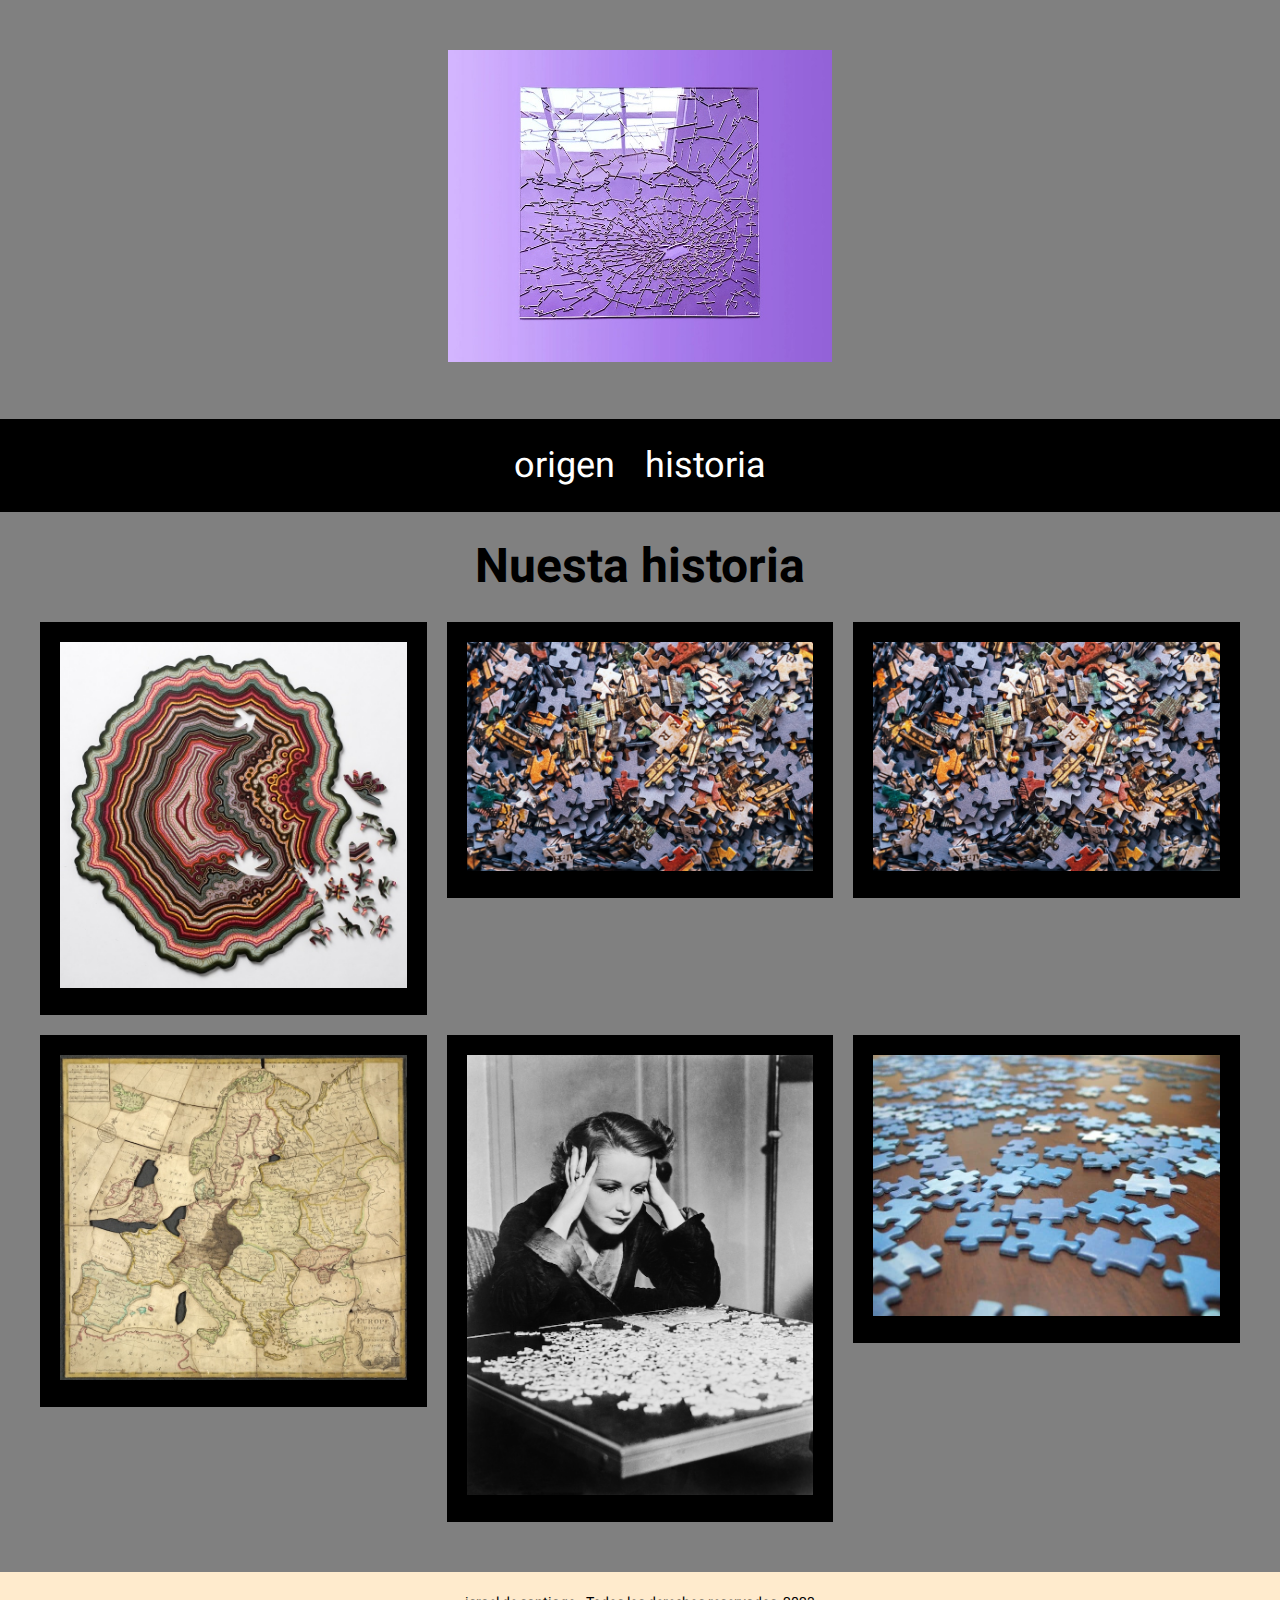
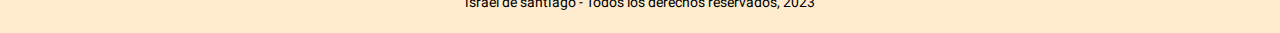
<file: index2/index.html>
<!DOCTYPE html>
<html>
<head>
	<meta charset="utf-8">
	<meta name="viewport" content="width=device-width,intial-scale=1">
	<title>El rompecabezas</title>
	<link rel="preconnect" href="https://fonts.googleapis.com">
	<link rel="preconnect" href="https://fonts.gstatic.com" crossorigin>
	<link href="https://fonts.googleapis.com/css2?family=Heebo&display=swap" rel="stylesheet">
	<link rel="stylesheet" type="text/css" href="css/estilos.css">
</head>
<body>
	<header>
		<a href="index.html">
			<img src="1.jpg" alt="logotipo">
		</a>		
	</header>
	<nav>
		<a href="index.html">origen</a>
		<a href="historia.html">historia</a>
	</nav>
	<main>
		<h1>Nuesta historia </h1>
		<div class="contenedor grid">
			<a href="origen.html">
				<div class="producto">
					<img src="2.jpg" alt="Foto de puzle">
					
				</div>
			</a>
			<a href="producto.html">
				<div class="producto">
					<img src="3.jpg" alt="Foto de puzle">
					
				</div>
			</a>
			<a href="historia.html">
				<div class="producto">
					<img src="3.jpg" alt="foto de puzle">
					
				</div>
			</a>
			<a href="producto.html">
				<div class="producto">
					<img src="4.jpg" alt="Foto de puzle">
				
				</div>
			</a>
			<a href="producto.html">
				<div class="producto">
					<img src="5.jpg" alt="foto de puzle ">
				
				</div>
			</a>
			<a href="producto.html">
				<div class="producto">
					<img src="6.jpg" alt="Foto de puzle">
					
				</div>
			</a>
		</div>
	</main>
	<footer>
		<p>israel de santiago - Todos los derechos reservados, 2023</p>
	</footer>
</body>
</html>
</file>
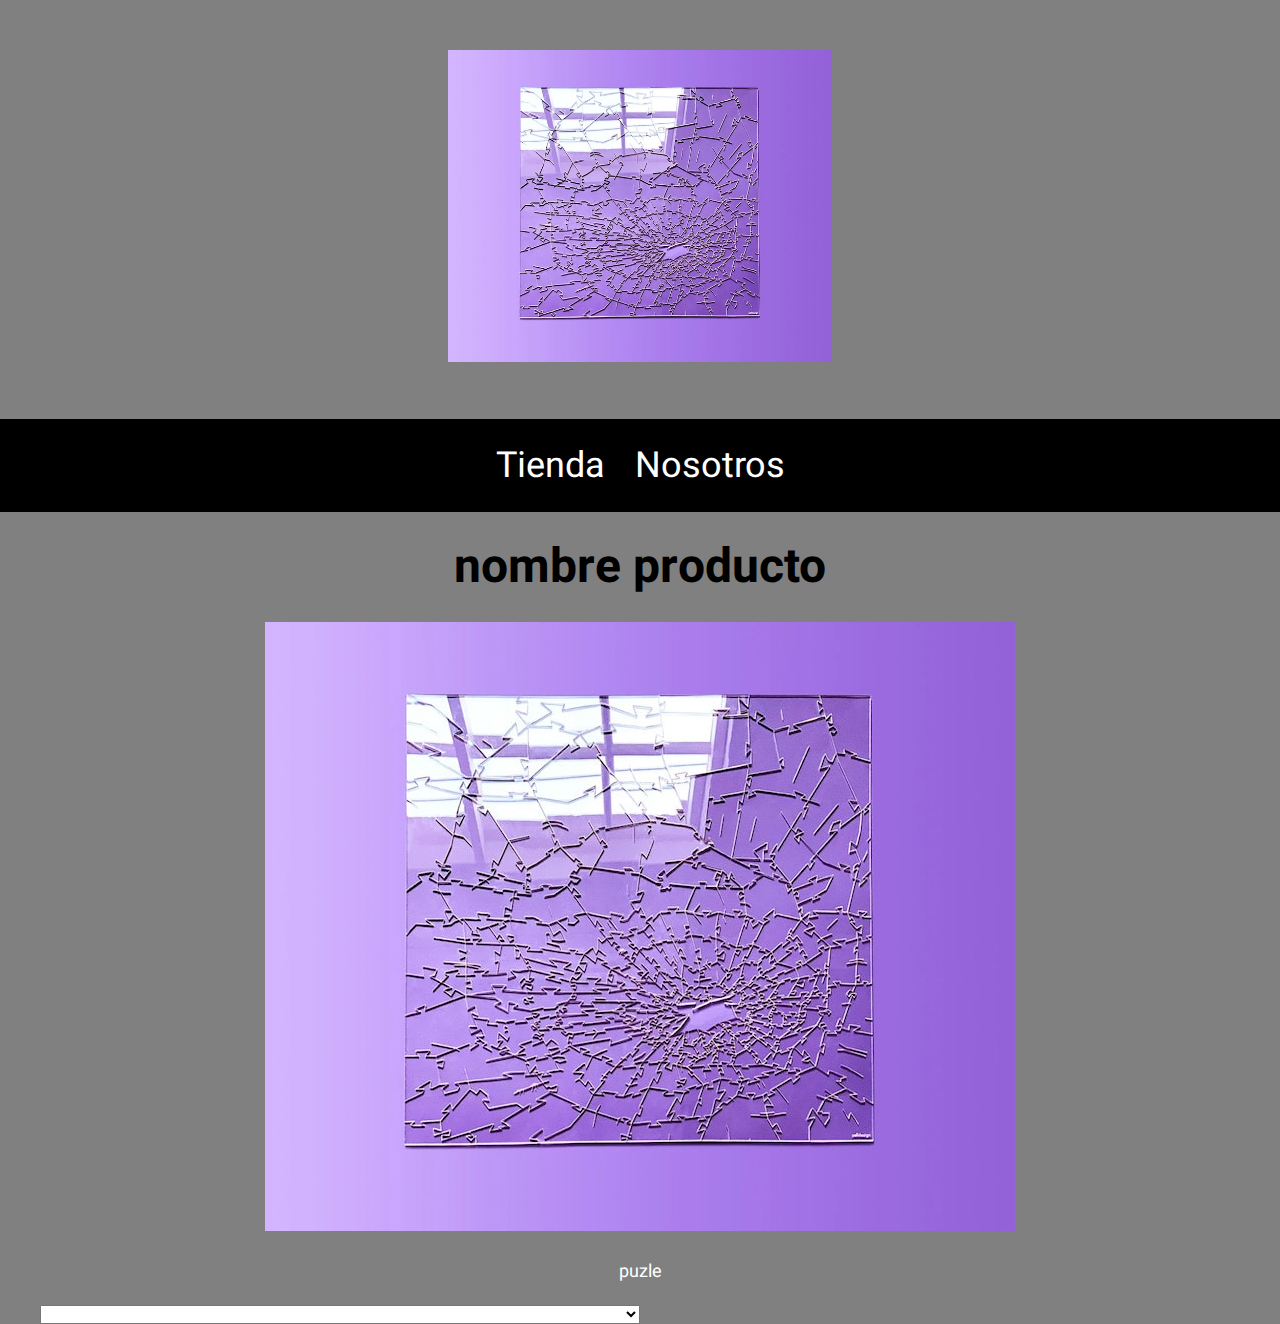
<file: index2/origen.html>
<!DOCTYPE html>
<html>
<head>
	<meta charset="utf-8">
	<title>puzle</title>
	<link rel="preconnect" href="https://fonts.googleapis.com">
	<link rel="preconnect" href="https://fonts.gstatic.com" crossorigin>
	<link href="https://fonts.googleapis.com/css2?family=Heebo&display=swap" rel="stylesheet">
	<link rel="stylesheet" type="text/css" href="css/estilos.css">
</head>
<body>
	<header>
		<a href="index.html">
			<img src="1.jpg" alt="Logotipo">
		</a>		
	</header>
	<nav>
		<a href="index.html">Tienda</a>
		<a href="historia.html">Nosotros</a>
	</nav>
	<main>
		<div class="contenedor">
			<h1>nombre producto</h1>
			<div clas="contenedor_producto">
			<div class="15.jpg">
				<img src="1.jpg " alt1= "imagen del producto"
			
			</div>
			<div class="info_producto">
				<p>puzle </p>
				<form>
				<select>
				
</div>
</div>
</div>
</main>
<footer>


	</main>
	<footer>
		<p>israel de santiago malvaez- Todos los derechos reservados, 2023</p>
	</footer>
</body>
</html>
</file>
<file: index2/css/estilos.css>
* {
	margin: 0;
	padding: 0;
}

a {
	text-decoration: none;
}

body {
	background-color: grey;
	font-family: 'Heebo', sans-serif;
	text-align: center;
}

/** HEADER **/
header {
	padding: 50px 0;
}

header a img {
	width: 30%;
}

/** NAVEGACIÓN **/
nav {
	background-color: black;
	display: flex;
	justify-content: center;
	column-gap: 30px;
	padding: 20px 0;
}

nav a {
	color: white;
	font-family: 'Heebo', sans-serif;
	font-size: 36px;
}

nav a:hover {
	color: blanchedalmond;
}

/** FOOTER **/
footer {
	background-color: blanchedalmond;
	margin-top: 30px;
	padding: 20px 0;
}

footer p {	
	color: black;

	font-size: 14px;
}

/** MAIN **/
h1 {
	color: black;
	font-size: 48px;
	padding: 20px 0;
}
.contenedor {
	max-width: 1200px;
	margin: 0 auto;
}

.producto {
	background-color: black;
	padding: 20px;
	margin-bottom: 20px;
}

.producto img{
	width: 100%
}

.titulo {
	color: white;
	font-size: 46px;
	margin: 10px 0;
	font-weight: bold;
}

.precio {
	color: Yellow;
	font-size: 50px;
	margin: 10px 0;
	font-weight: bold;
}

@media (min-width: 768px) {
	.grid {
		display: grid;
		grid-template-columns: repeat(2, 1fr);
		grid-column-gap: 20px;
	}
}

@media (min-width: 992px) {
	.grid {
		display: grid;
		grid-template-columns: repeat(3, 1fr);
		grid-column-gap: 20px;
	}
}

.img.producto img{
	width;100%;


}
.info_producto p{
	color:white;
	padding:20px;
	font-size:18px;
	   }
	form{
		display:grid;
		grid-template-columns:repeat(2,1fr);

	}
.elemento{
	border:10px;solid darkmagente;
	background-color:trasparent;
	color:white;
	font-size:20px;
	fon-family: heebo; sans-serif;
	padding:10px;
	appearance:none;
	}
}
}
</file>
